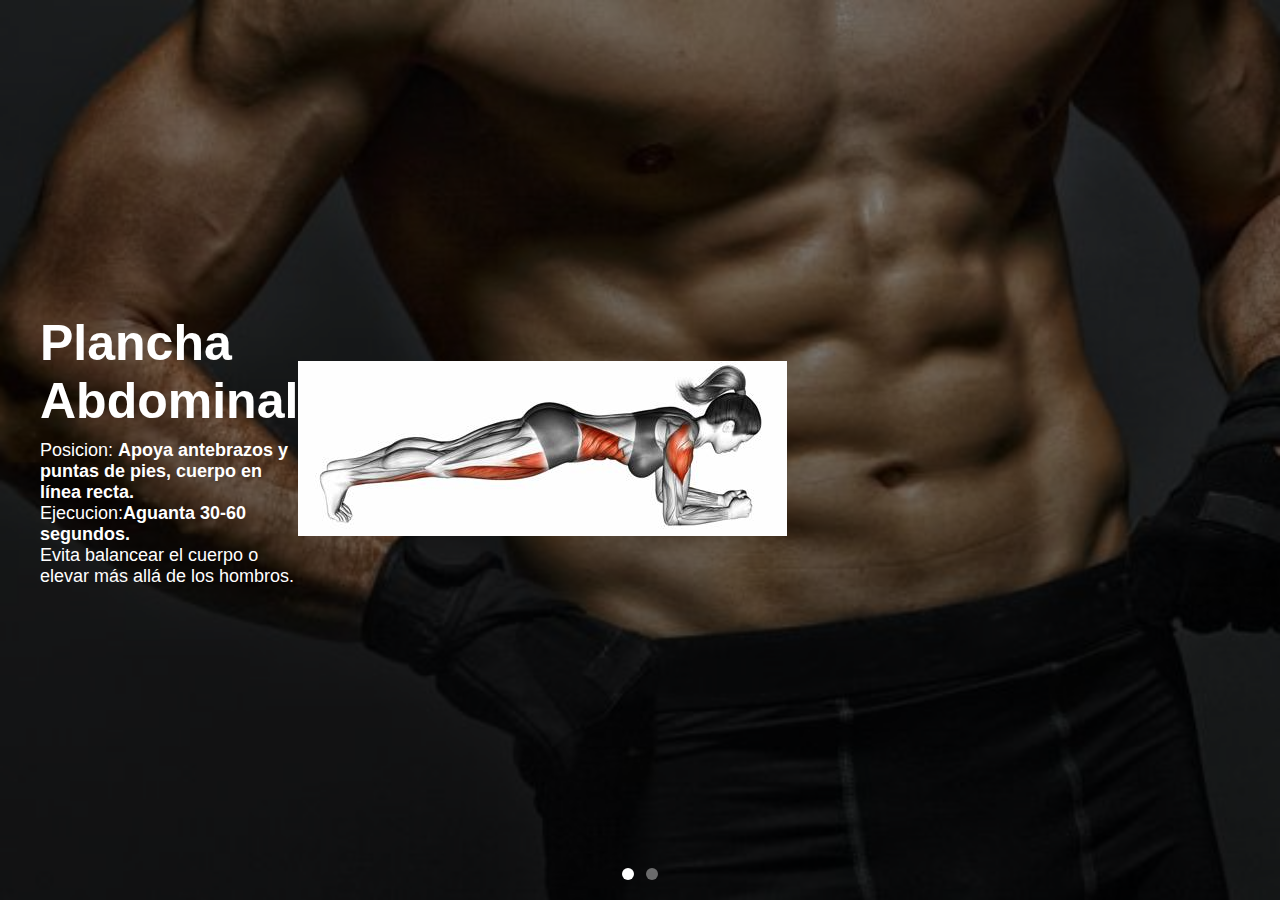
<file: abdomen.html>
<!DOCTYPE html>
<html lang="es">
<head>
  <meta charset="UTF-8">
  <meta name="viewport" content="width=device-width, initial-scale=1.0">
  <title>Animales en peligro</title>
  <link rel="stylesheet" href="abdomen.css">
</head>
<body>

<div class="slider" id="slider">
  <section class="slide" style="background-image: url('abdomen.jpg')">
    <div class="overlay"></div>
    <div class="content">
      <h1>Plancha Abdominal</h1>
      <p>Posicion: <strong>Apoya antebrazos y puntas de pies, cuerpo en línea recta.</strong></p>
      
      <p>Ejecucion:<strong>Aguanta 30-60 segundos.</strong></p>
      <p>Evita balancear el cuerpo o elevar más allá de los hombros.</p>
      </div>
      <div class="content right">
        <img src="planncha.jpg" >
    </div>
  </section>

  <section class="slide">
    <div class="overlay"></div>
    <div class="content">
      <h1>Crunch con Piernas Elevadas:</h1>
      <p>Posicion: <strong> Acostado, piernas en 90°, manos detrás de la cabeza</strong></p>
      <p>Ejecucion: <strong>Eleva el torso sin forzar el cuello.</strong></p>
      <p>Evita balancear el cuerpo o elevar más allá de los hombros.</p>
    </div>
    <div class="content right">
        <img src="crunch.avif" class="chica">
    </div>
  </section>
</div>
<!-- Dots -->
<div class="nav-dots" id="dots">
  <span class="active"></span>
  <span></span>
</div>

<script>
  const slider = document.getElementById('slider');
  const dots = document.querySelectorAll('#dots span');
  let current = 0;

  function goToSlide(index) {
    slider.style.transform = `translateX(-${index * 100}vw)`;
    dots.forEach(dot => dot.classList.remove('active'));
    dots[index].classList.add('active');
    current = index;
  }

  dots.forEach((dot, idx) => {
    dot.addEventListener('click', () => goToSlide(idx));
  });

  // Swipe para móviles
  let startX = 0;
  slider.addEventListener('touchstart', (e) => {
    startX = e.touches[0].clientX;
  });

  slider.addEventListener('touchend', (e) => {
    const endX = e.changedTouches[0].clientX;
    const delta = endX - startX;

    if (delta > 50 && current > 0) goToSlide(current - 1);
    else if (delta < -50 && current < 2) goToSlide(current + 1);
  });
</script>

</body>
</html>
</file>
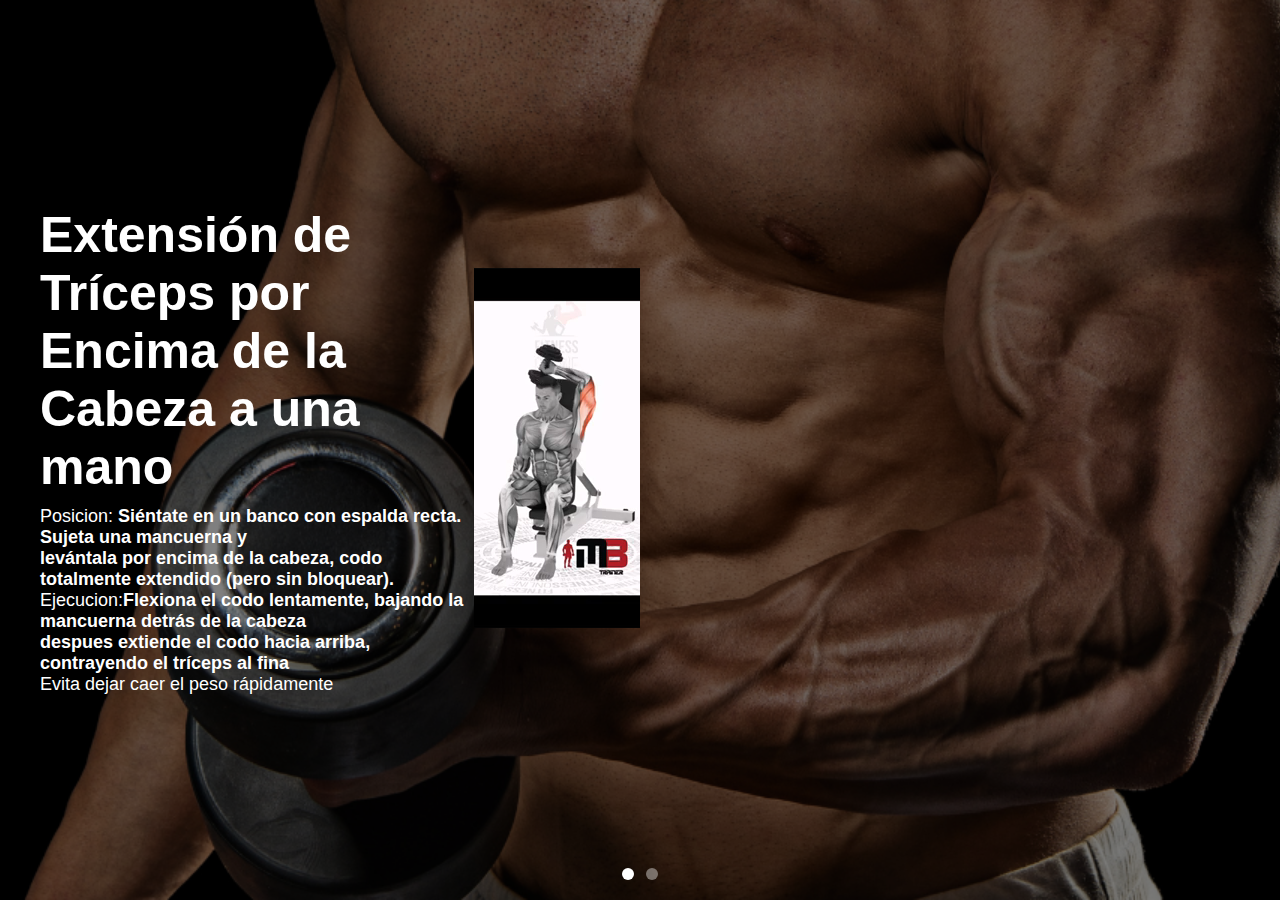
<file: brazo.html>
<!DOCTYPE html>
<html lang="es">
<head>
  <meta charset="UTF-8">
  <meta name="viewport" content="width=device-width, initial-scale=1.0">
  <title>Animales en peligro</title>
  <link rel="stylesheet" href="brazo.css">
</head>
<body>

<div class="slider" id="slider">
  <section class="slide" style="background-image: url('brazo.png')">
    <div class="overlay"></div>
    <div class="content">
      <h1>Extensión de Tríceps por Encima de la Cabeza a una mano </h1>
      <p>Posicion: <strong>Siéntate en un banco con espalda recta. Sujeta una mancuerna y <br>levántala por encima de la cabeza, codo totalmente extendido (pero sin bloquear).</strong></p>
      
      <p>Ejecucion:<strong>Flexiona el codo lentamente, bajando la mancuerna detrás de la cabeza <br>  despues extiende el codo hacia arriba, contrayendo el tríceps al fina</strong></p>
      <p>Evita dejar caer el peso rápidamente </p>
      </div>
      <div class="content right">
        <video autoplay muted loop playsinline class="video-bg">
          <source src="extencion.mp4" type="video/mp4">
        </video>
    </div>
  </section>

  <section class="slide">
    <div class="overlay"></div>
    <div class="content">
      <h1>CURL MARTILLO</h1>
      <p>Posicion: <strong>De pie o sentado, espalda recta, hombros atrás.</strong></p>
      <p>Ejecucion: <strong>Sujeta las mancuernas con agarre neutro (palmas mirándose).<br>
Flexiona los codos llevando las mancuernas hacia los hombros, sin mover los codos (deben quedar pegados al torso).<br>

Baja controladamente sin extender totalmente el codo.</strong></p>
      <p>Evita balancear el cuerpo o mover los codos.</p>
    </div>
    <div class="content right">
        <video autoplay muted loop playsinline class="video-bg">
          <source src="CURL MARTILLO MANCUERNA DE PIE.mp4" type="video/mp4">
        </video>
    </div>
  </section>
</div>

<!-- Dots -->
<div class="nav-dots" id="dots">
  <span class="active"></span>
  <span></span>
</div>

<script>
  const slider = document.getElementById('slider');
  const dots = document.querySelectorAll('#dots span');
  let current = 0;

  function goToSlide(index) {
    slider.style.transform = `translateX(-${index * 100}vw)`;
    dots.forEach(dot => dot.classList.remove('active'));
    dots[index].classList.add('active');
    current = index;
  }

  dots.forEach((dot, idx) => {
    dot.addEventListener('click', () => goToSlide(idx));
  });

  // Swipe para móviles
  let startX = 0;
  slider.addEventListener('touchstart', (e) => {
    startX = e.touches[0].clientX;
  });

  slider.addEventListener('touchend', (e) => {
    const endX = e.changedTouches[0].clientX;
    const delta = endX - startX;

    if (delta > 50 && current > 0) goToSlide(current - 1);
    else if (delta < -50 && current < 2) goToSlide(current + 1);
  });
</script>

</body>
</html>
</file>
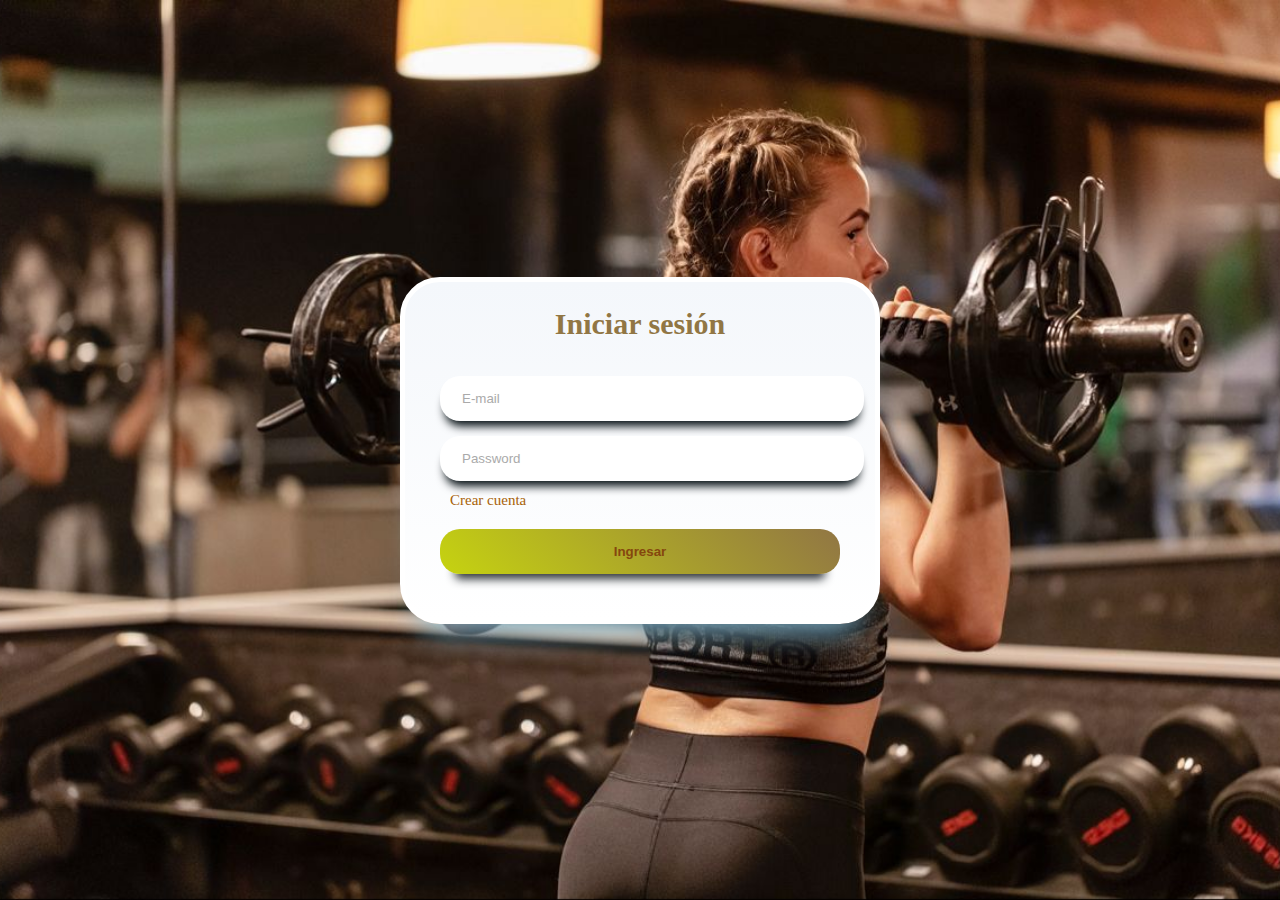
<file: secion.html>
<!DOCTYPE html>
<html lang="en">
<head>
    <meta charset="UTF-8">
    <meta name="viewport" content="width=device-width, initial-scale=1.0">
    <title>Iniciar sesión</title>
    <link rel="stylesheet" href="secion.css">
</head>
<body>
    <div class="container">
        <div class="heading">Iniciar sesión</div>
        <form class="form" method="post" action="secion.php">
            <input required class="input" type="email" name="email" id="email" placeholder="E-mail">
            <input required class="input" type="password" name="password" id="password" placeholder="Password">
            <span class="forgot-password">
                <a href="crear.html?">Crear cuenta</a>
            </span>
            <input class="login-button" type="submit" value="Ingresar">
        </form>
    </div>
</body>
</html>
</file>
<file: abdomen.css>
* {
      box-sizing: border-box;
      margin: 0;
      padding: 0;
    }
    body, html {
      height: 100%;
      overflow: hidden;
      font-family: 'Segoe UI', sans-serif;
      background-image: url('abdomen.jpg');
      background-repeat: no-repeat; /* Evita que se repita */
      background-size: cover; /* Cubre todo el espacio recortando excesos si es necesario */
      background-position: center; /* Centra la imagen */
      background-attachment: fixed; /* Opcional: fija la imagen al desplazarse */
    }
    .chica{
  width: 300px; /* Ancho de 300 píxeles */
  height: 200px; /* Alto de 200 píxeles */
}
    .slider {
      display: flex;
      transition: transform 0.8s ease;
      width: 300%; /* 3 secciones */
      height: 100vh;
    }

    .slide {
      position: relative;
      min-width: 100vw;
      height: 100vh;
      color: white;
      display: flex;
      align-items: center;
      padding: 40px;
      background-size: cover;
      background-position: center;
    }

    .overlay {
      position: absolute;
      inset: 0;
      background: rgba(0, 0, 0, 0.5);
      z-index: 0;
    }

    .content {
      position: relative;
      z-index: 1;
      max-width: 500px;
    }
    .content.right {
  margin-left: auto;
  margin-right: 50%;
}

    .content h1 {
      font-size: 50px;
      margin-bottom: 10px;
    }

    .content p {
      font-size: 18px;
    }


    .nav-dots {
      position: absolute;
      bottom: 20px;
      left: 50%;
      transform: translateX(-50%);
      display: flex;
      gap: 12px;
      z-index: 2;
    }

    .nav-dots span {
      width: 12px;
      height: 12px;
      border-radius: 50%;
      background-color: white;
      opacity: 0.4;
      cursor: pointer;
    }

    .nav-dots span.active {
      opacity: 1;
    }

    @media (max-width: 768px) {
      .content h1 {
        font-size: 36px;
      }

      .content p {
        font-size: 16px;
      }

      .content {
        padding: 10px;
      }
    }
</file>
<file: brazo.css>
* {
      box-sizing: border-box;
      margin: 0;
      padding: 0;
    }
    body, html {
      height: 100%;
      overflow: hidden;
      font-family: 'Segoe UI', sans-serif;
      background-image: url('brazo.png');
      background-repeat: no-repeat; /* Evita que se repita */
      background-size: cover; /* Cubre todo el espacio recortando excesos si es necesario */
      background-position: center; /* Centra la imagen */
      background-attachment: fixed; /* Opcional: fija la imagen al desplazarse */
    }

    .slider {
      display: flex;
      transition: transform 0.8s ease;
      width: 300%; /* 3 secciones */
      height: 100vh;
    }

    .slide {
      position: relative;
      min-width: 100vw;
      height: 100vh;
      color: white;
      display: flex;
      align-items: center;
      padding: 40px;
      background-size: cover;
      background-position: center;
    }

    .overlay {
      position: absolute;
      inset: 0;
      background: rgba(0, 0, 0, 0.5);
      z-index: 0;
    }

    .content {
      position: relative;
      z-index: 1;
      max-width: 500px;
    }
    .content.right {
  margin-left: auto;
  margin-right: 50%;
}

    .content h1 {
      font-size: 50px;
      margin-bottom: 10px;
    }

    .content p {
      font-size: 18px;
    }


    .nav-dots {
      position: absolute;
      bottom: 20px;
      left: 50%;
      transform: translateX(-50%);
      display: flex;
      gap: 12px;
      z-index: 2;
    }

    .nav-dots span {
      width: 12px;
      height: 12px;
      border-radius: 50%;
      background-color: white;
      opacity: 0.4;
      cursor: pointer;
    }

    .nav-dots span.active {
      opacity: 1;
    }

    @media (max-width: 768px) {
      .content h1 {
        font-size: 36px;
      }

      .content p {
        font-size: 16px;
      }

      .content {
        padding: 10px;
      }
    }
</file>
<file: secion.css>
body {
  background-image: url('fondosecion1.jpeg');
  background-repeat: no-repeat;
  background-size: cover;         /* Cubre toda la pantalla */
  background-position: center;    /* Centra la imagen */
  background-attachment: fixed;   /* Hace que quede fija al hacer scroll */
  margin: 0;
  height: 100vh;

  display: flex;                  /* Activa Flexbox */
  justify-content: center;        /* Centra horizontalmente */
  align-items: center;            /* Centra verticalmente */
}

.container {
  max-width: 400px;
  background: linear-gradient(0deg, rgb(255, 255, 255) 0%, rgb(244, 247, 251) 100%);
  border-radius: 40px;
  padding: 25px 35px;
  border: 5px solid rgb(255, 255, 255);
  box-shadow: rgba(133, 189, 215, 0.88) 0px 30px 30px -20px;
}


.heading {
  text-align: center;
  font-weight: 900;
  font-size: 30px;
  color: rgb(145, 118, 68);
}

.form {
  margin-top: 20px;
}

.form .input {
  width: 95%;
  background: white;
  border: none;
  padding: 15px 20px;
  border-radius: 20px;
  margin-top: 15px;
  box-shadow: #010b0f 0px 10px 10px -5px;
  border-inline: 2px solid transparent;
}

.form .input::-moz-placeholder {
  color: rgb(170, 170, 170);
}

.form .input::placeholder {
  color: rgb(170, 170, 170);
}

.form .input:focus {
  outline: none;
  border-inline: 2px solid #12B1D1;
}

.form .forgot-password {
  display: block;
  margin-top: 10px;
  margin-left: 10px;
}

.form .forgot-password a {
  font-size: 15px;
  color: #a86207;
  text-decoration: none;
}

.form .login-button {
  display: block;
  width: 100%;
  font-weight: bold;
  background: linear-gradient(45deg, rgb(198, 211, 16) 0%, rgb(145, 118, 68) 100%);
  color: rgb(133, 71, 14);
  padding-block: 15px;
  margin: 20px auto;
  border-radius: 20px;
  box-shadow: rgba(16, 22, 26, 0.878) 0px 20px 10px -15px;
  border: none;
  transition: all 0.2s ease-in-out;
}

.form .login-button:hover {
  transform: scale(1.03);
  box-shadow: rgba(2, 13, 19, 0.878) 0px 23px 10px -20px;
}

.form .login-button:active {
  transform: scale(0.95);
  box-shadow: rgba(133, 189, 215, 0.8784313725) 0px 15px 10px -10px;
}

.social-account-container {
  margin-top: 25px;
}

.social-account-container .title {
  display: block;
  text-align: center;
  font-size: 10px;
  color: rgb(170, 170, 170);
}

.social-account-container .social-accounts {
  width: 100%;
  display: flex;
  justify-content: center;
  gap: 15px;
  margin-top: 5px;
}

.social-account-container .social-accounts .social-button {
  background: linear-gradient(45deg, rgb(0, 0, 0) 0%, rgb(112, 112, 112) 100%);
  border: 5px solid white;
  padding: 5px;
  border-radius: 50%;
  width: 40px;
  aspect-ratio: 1;
  display: grid;
  place-content: center;
  box-shadow: rgba(133, 189, 215, 0.8784313725) 0px 12px 10px -8px;
  transition: all 0.2s ease-in-out;
}

.social-account-container .social-accounts .social-button .svg {
  fill: white;
  margin: auto;
}

.social-account-container .social-accounts .social-button:hover {
  transform: scale(1.2);
}

.social-account-container .social-accounts .social-button:active {
  transform: scale(0.9);
}

.agreement {
  display: block;
  text-align: center;
  margin-top: 15px;
}

.agreement a {
  text-decoration: none;
  color: #0099ff;
  font-size: 9px;
}
</file>
